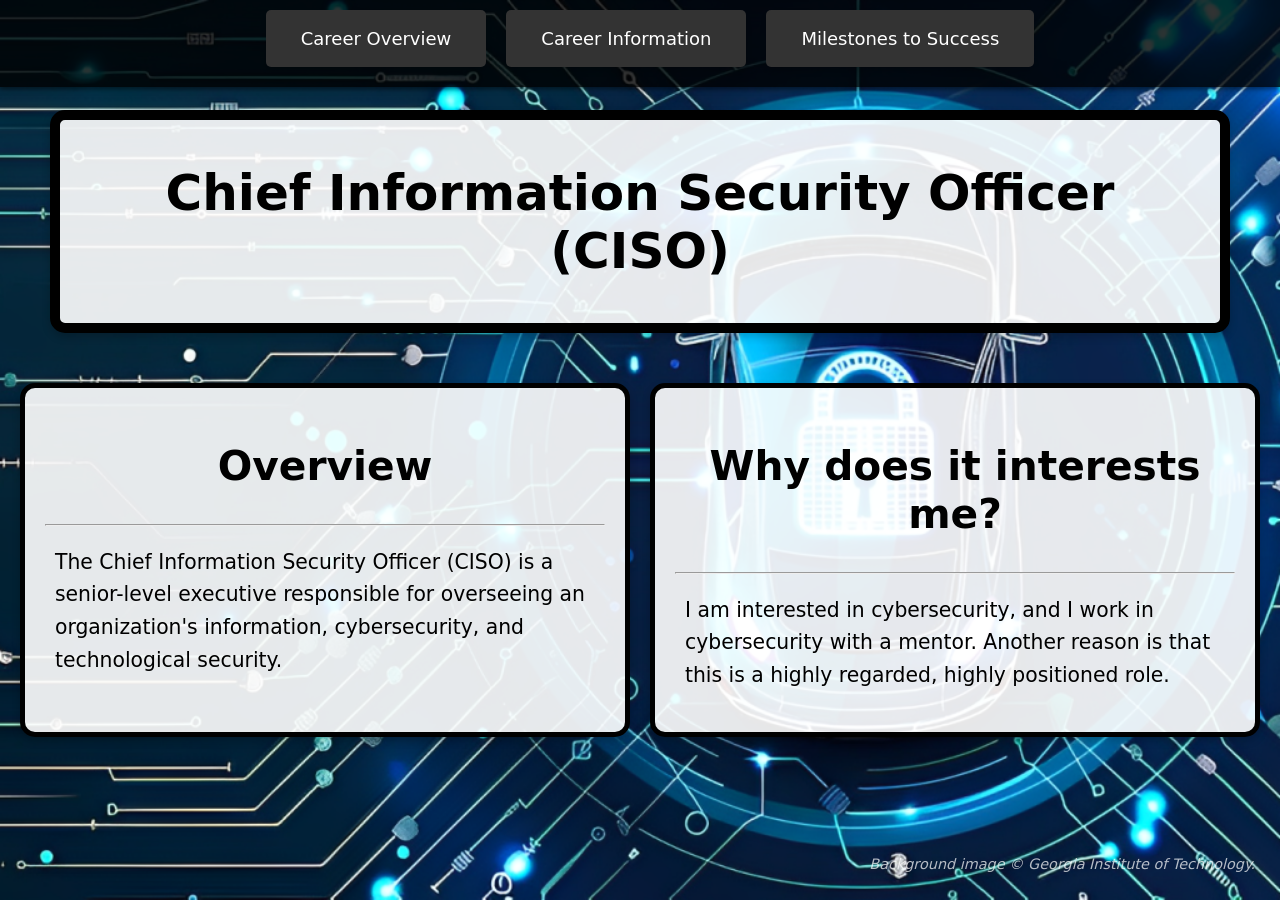
<file: index.html>
<!doctype html>
<html lang="en">
  <head>
    <link rel="stylesheet" href="main.css" />
    <meta charset="UTF-8" />
    <meta name="viewport" content="width=device-width, initial-scale=1.0" />
    <title>Chief Information Security Officer (CISO)</title>
  </head>
  <body
    class="index-page"
    aria-label="Background image of the a cybersecurity themed car with a lock on it."
  >
    <nav class="sticky-navbar">
      <ul class="navbar">
        <li><a href="index.html">Career Overview</a></li>
        <li><a href="jobinfo.html">Career Information</a></li>
        <li><a href="milestones.html">Milestones to Success</a></li>
      </ul>
    </nav>

    <div class="box-title">
      <h1>Chief Information Security Officer (CISO)</h1>
    </div>
    <div class="articles-container">
      <article>
        <h2>Overview</h2>
        <hr />
        <p>
          The Chief Information Security Officer (CISO) is a senior-level
          executive responsible for overseeing an organization's information,
          cybersecurity, and technological security.
        </p>
      </article>
      <article>
        <h2>Why does it interests me?</h2>
        <hr />
        <p>
          I am interested in cybersecurity, and I work in cybersecurity with a
          mentor. Another reason is that this is a highly regarded, highly
          positioned role.
        </p>
      </article>
    </div>
    <footer>
      <p class="attribution">
        Background image © Georgia Institute of Technology.
      </p>
    </footer>
  </body>
</html>
</file>
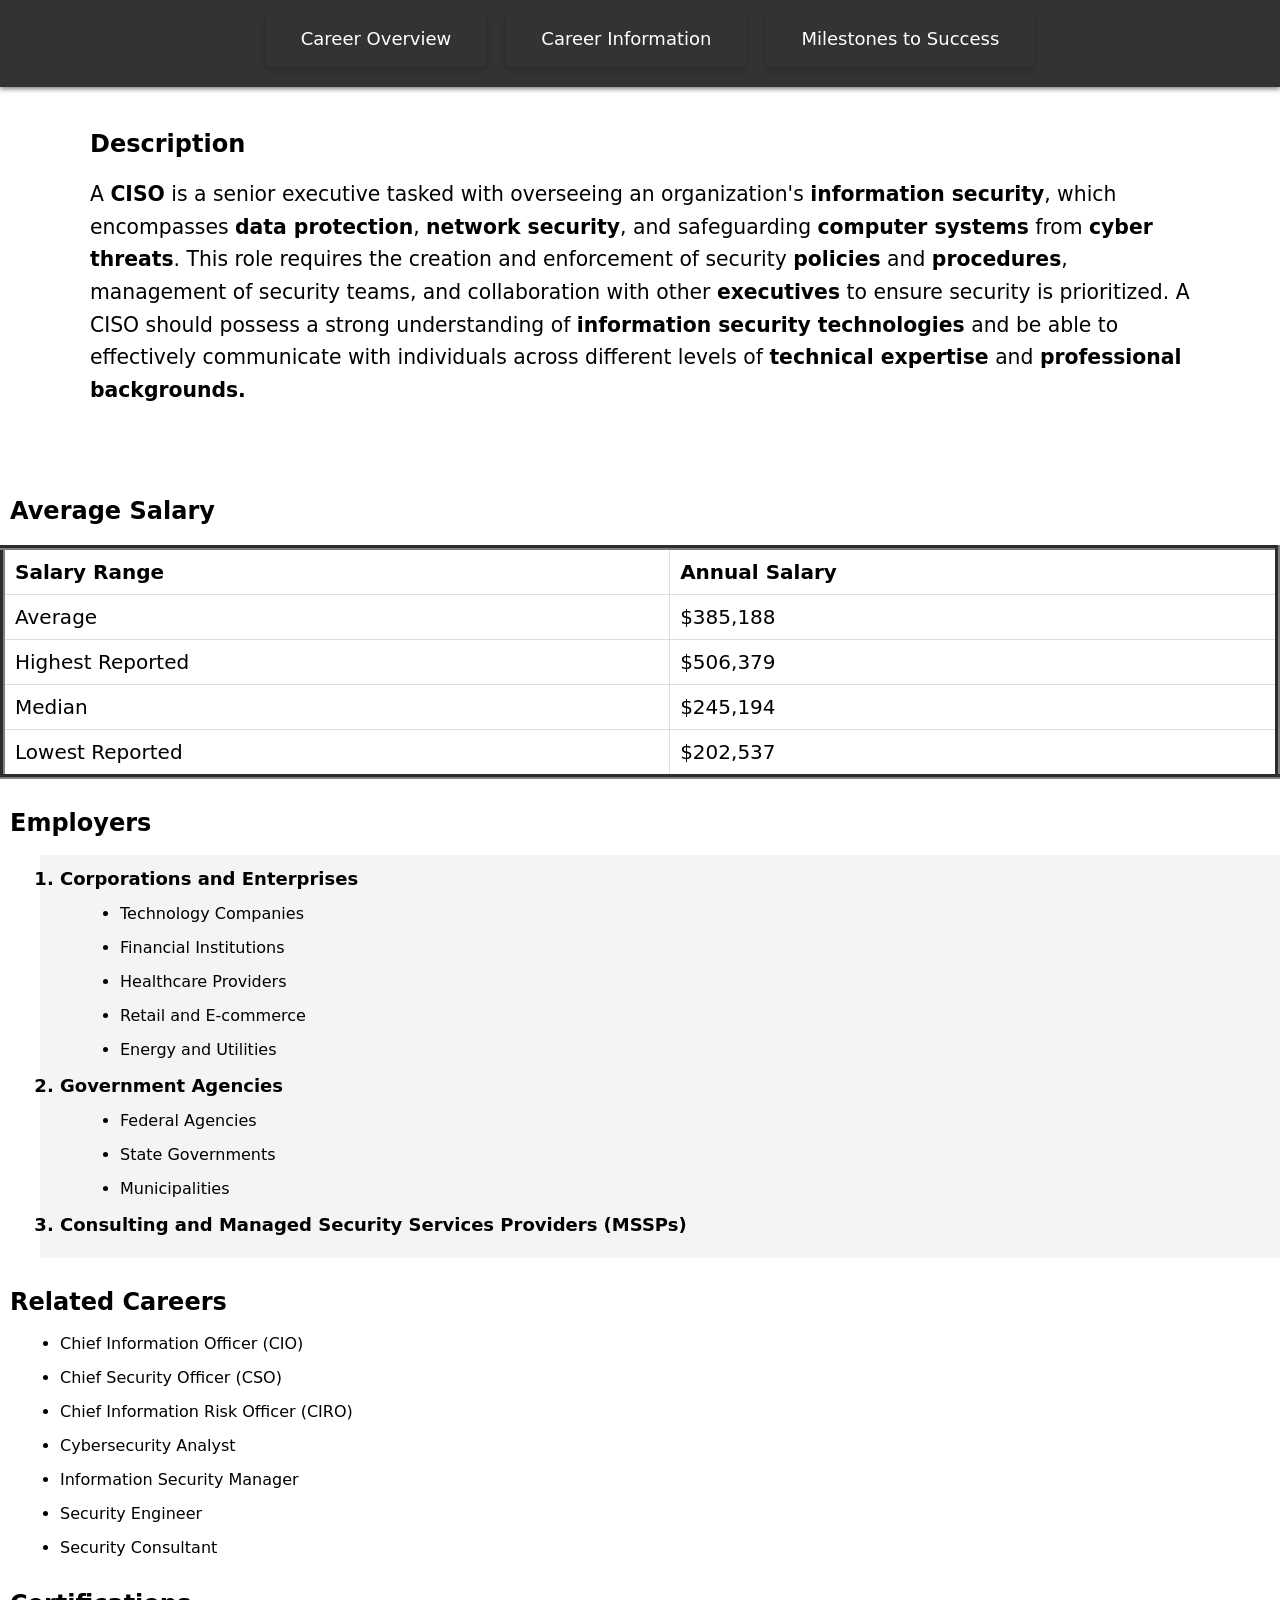
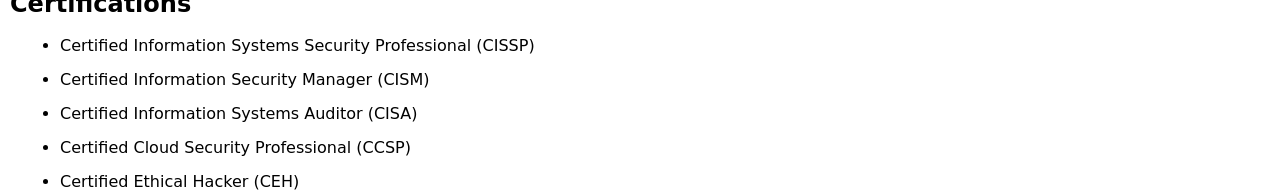
<file: jobinfo.html>
<!doctype html>
<html lang="en">
  <head>
    <link rel="stylesheet" href="main.css" />
    <meta charset="UTF-8" />
    <meta name="viewport" content="width=device-width, initial-scale=1.0" />
    <title>Information on Chief Information Security Officer (CISO)</title>
  </head>
  <body class="jobinfo-page">
    <nav class="sticky-navbar">
      <ul class="navbar">
        <li><a href="index.html">Career Overview</a></li>
        <li><a href="jobinfo.html">Career Information</a></li>
        <li><a href="milestones.html">Milestones to Success</a></li>
      </ul>
    </nav>
    <div class="container">
      <h3>Description</h3>
      <p>
        A <strong>CISO</strong> is a senior executive tasked with overseeing an
        organization's <strong>information security</strong>, which encompasses
        <strong>data protection</strong>, <strong>network security</strong>, and
        safeguarding <strong>computer systems</strong> from
        <strong>cyber threats</strong>. This role requires the creation and
        enforcement of security <strong>policies</strong> and
        <strong>procedures</strong>, management of security teams, and
        collaboration with other <strong>executives</strong> to ensure security
        is prioritized. A CISO should possess a strong understanding of
        <strong>information security technologies</strong> and be able to
        effectively communicate with individuals across different levels of
        <strong>technical expertise</strong> and
        <strong>professional backgrounds.</strong>
      </p>
    </div>
    <div>
      <h3>Average Salary</h3>
      <table border="5">
        <tr>
          <th>Salary Range</th>
          <th>Annual Salary</th>
        </tr>
        <tr>
          <td>Average</td>
          <td>$385,188</td>
        </tr>
        <tr>
          <td>Highest Reported</td>
          <td>$506,379</td>
        </tr>
        <tr>
          <td>Median</td>
          <td>$245,194</td>
        </tr>
        <tr>
          <td>Lowest Reported</td>
          <td>$202,537</td>
        </tr>
      </table>
    </div>
    <div>
      <h3>Employers</h3>
      <ol>
        <li style="font-weight: bold">Corporations and Enterprises</li>
        <ul>
          <li>Technology Companies</li>
          <li>Financial Institutions</li>
          <li>Healthcare Providers</li>
          <li>Retail and E-commerce</li>
          <li>Energy and Utilities</li>
        </ul>
        <li style="font-weight: bold">Government Agencies</li>
        <ul>
          <li>Federal Agencies</li>
          <li>State Governments</li>
          <li>Municipalities</li>
        </ul>
        <li style="font-weight: bold">
          Consulting and Managed Security Services Providers (MSSPs)
        </li>
      </ol>
    </div>
    <div>
      <h3>Related Careers</h3>
      <ul>
        <li>Chief Information Officer (CIO)</li>
        <li>Chief Security Officer (CSO)</li>
        <li>Chief Information Risk Officer (CIRO)</li>
        <li>Cybersecurity Analyst</li>
        <li>Information Security Manager</li>
        <li>Security Engineer</li>
        <li>Security Consultant</li>
      </ul>
    </div>
    <div>
      <h3>Certifications</h3>
      <ul>
        <li>Certified Information Systems Security Professional (CISSP)</li>
        <li>Certified Information Security Manager (CISM)</li>
        <li>Certified Information Systems Auditor (CISA)</li>
        <li>Certified Cloud Security Professional (CCSP)</li>
        <li>Certified Ethical Hacker (CEH)</li>
      </ul>
    </div>
  </body>
</html>
</file>
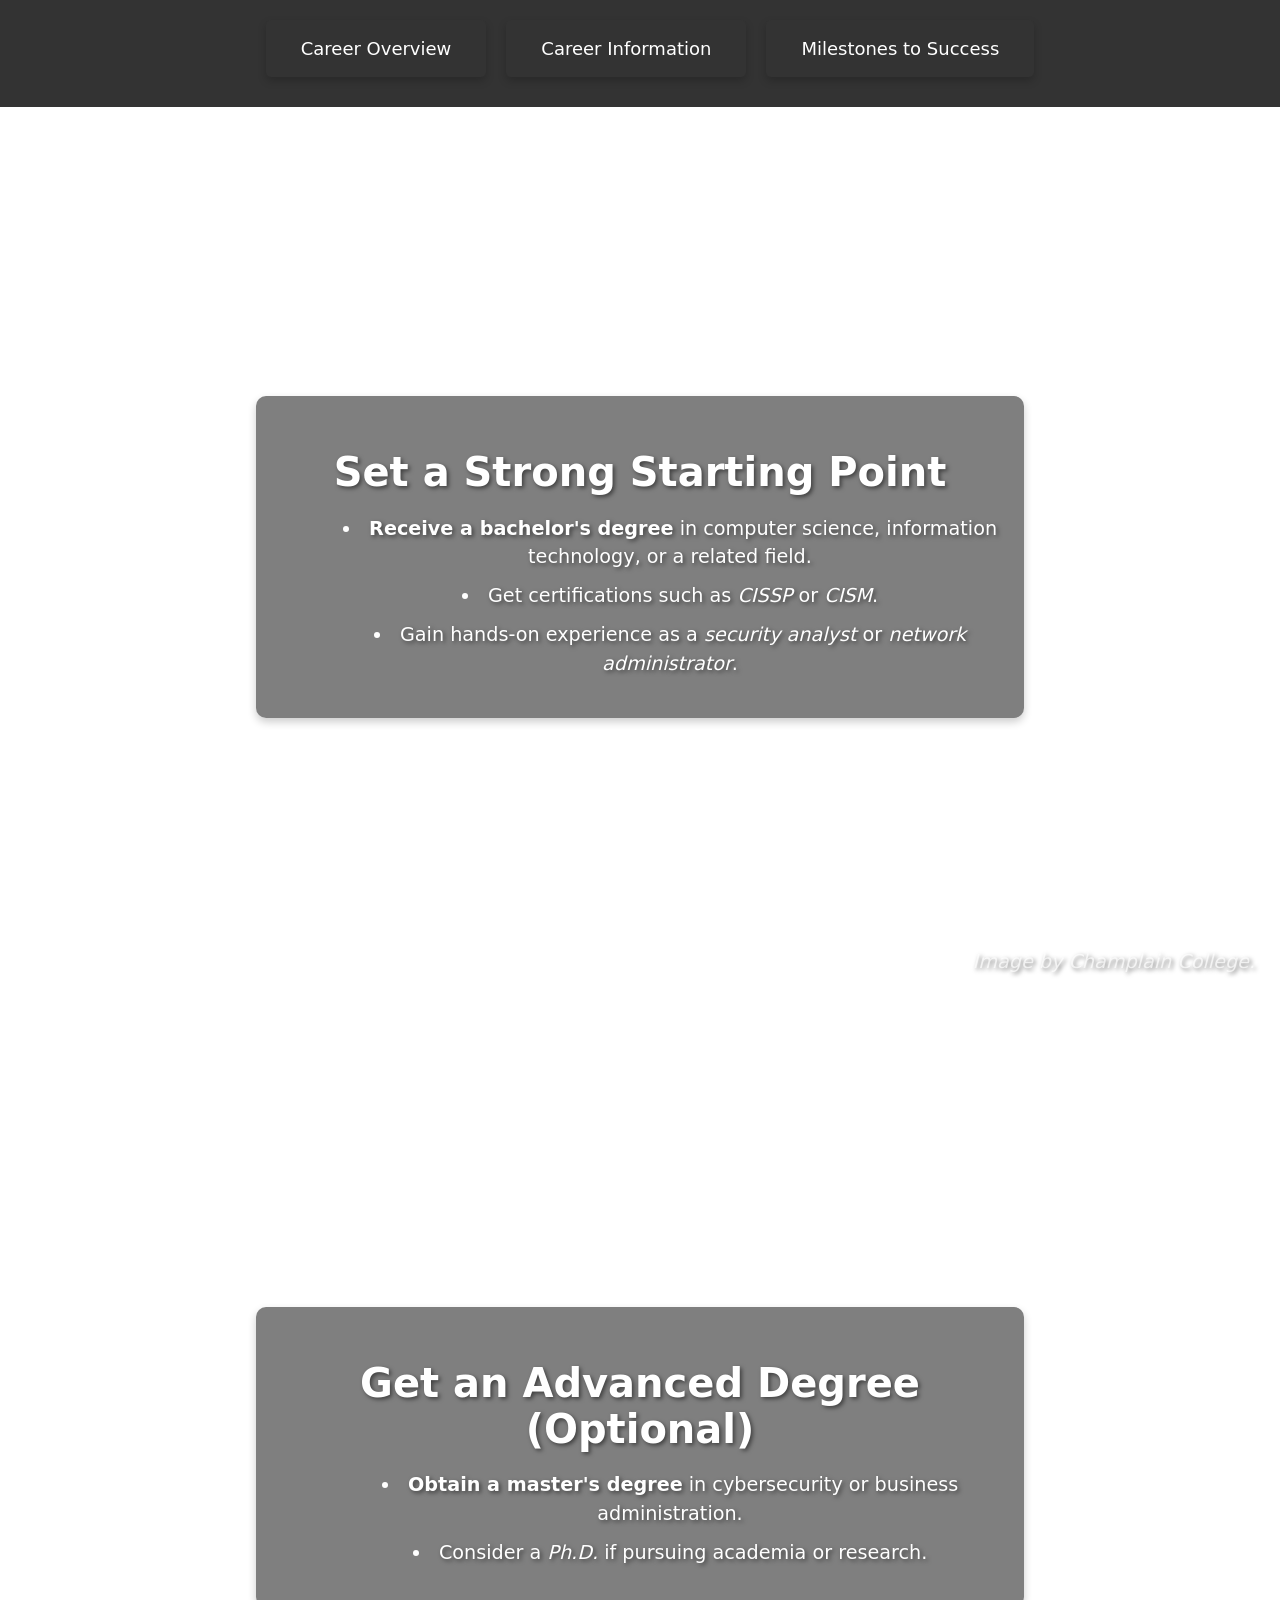
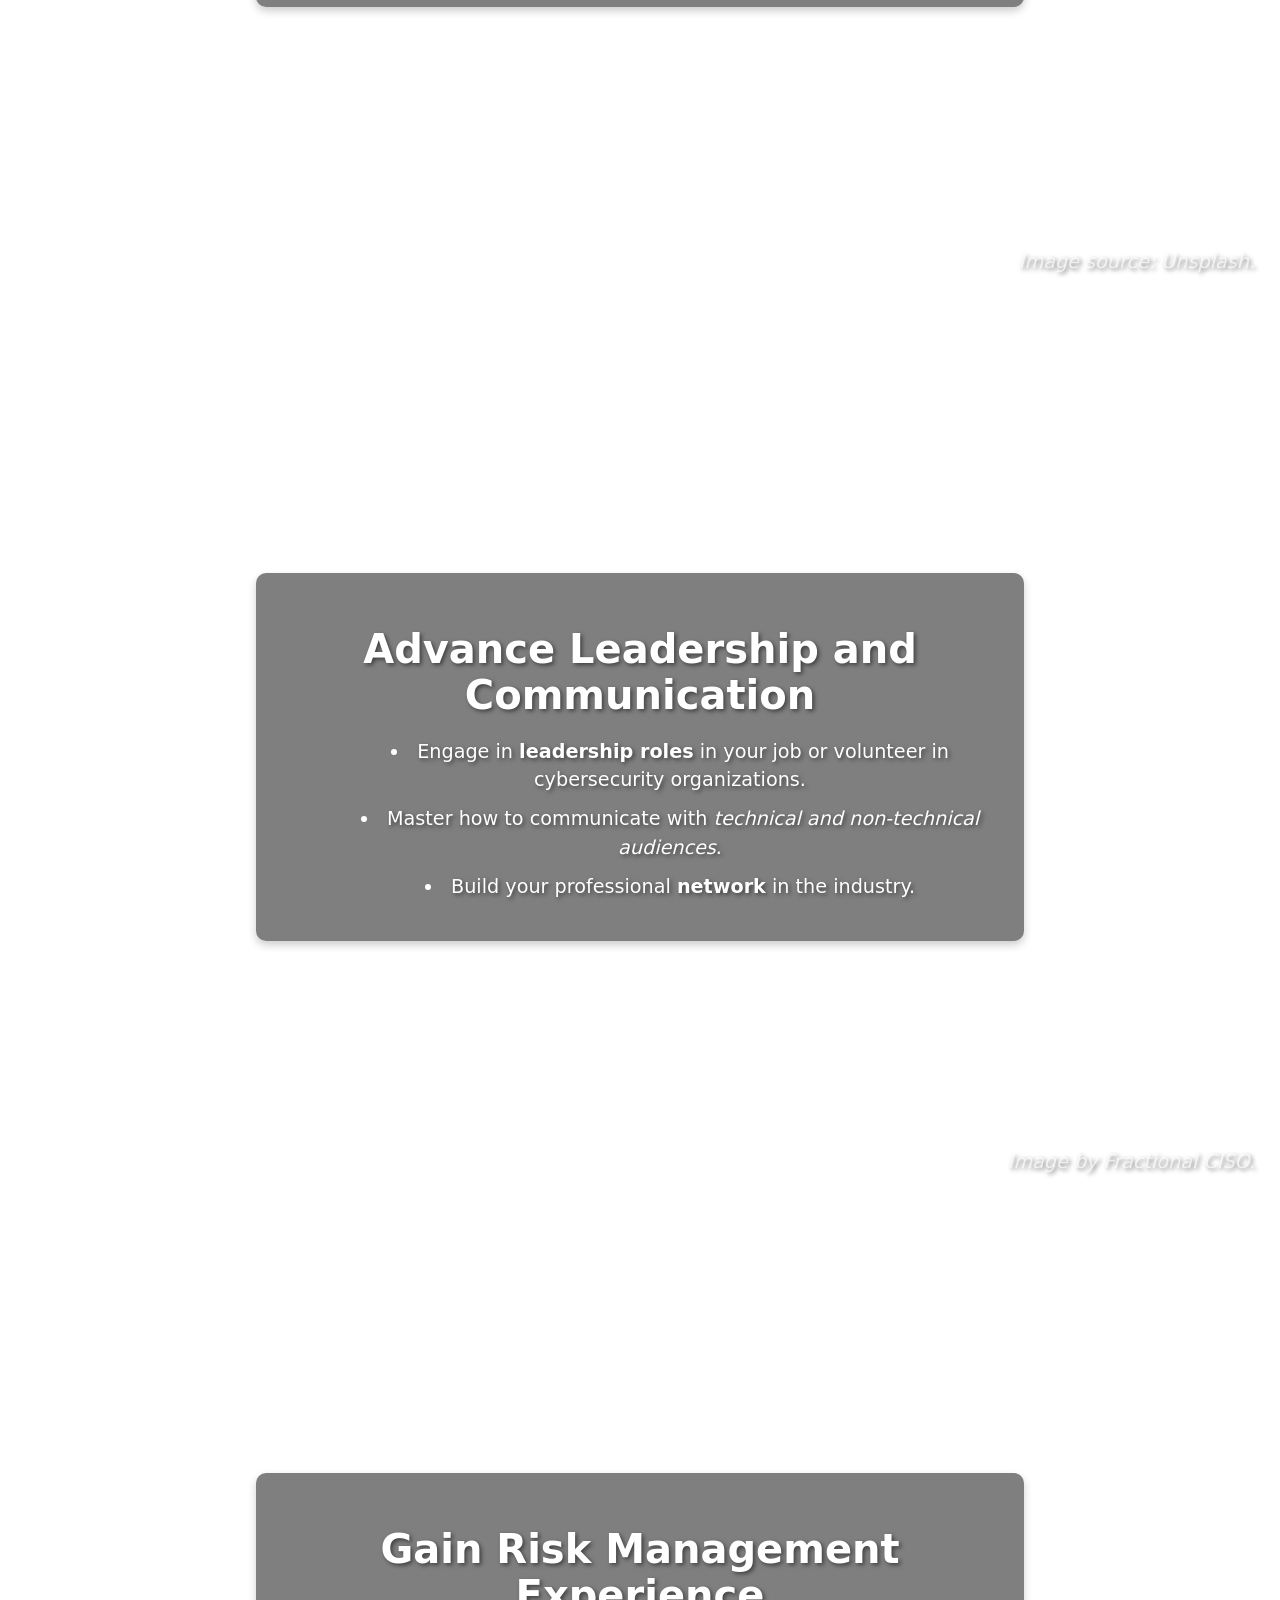
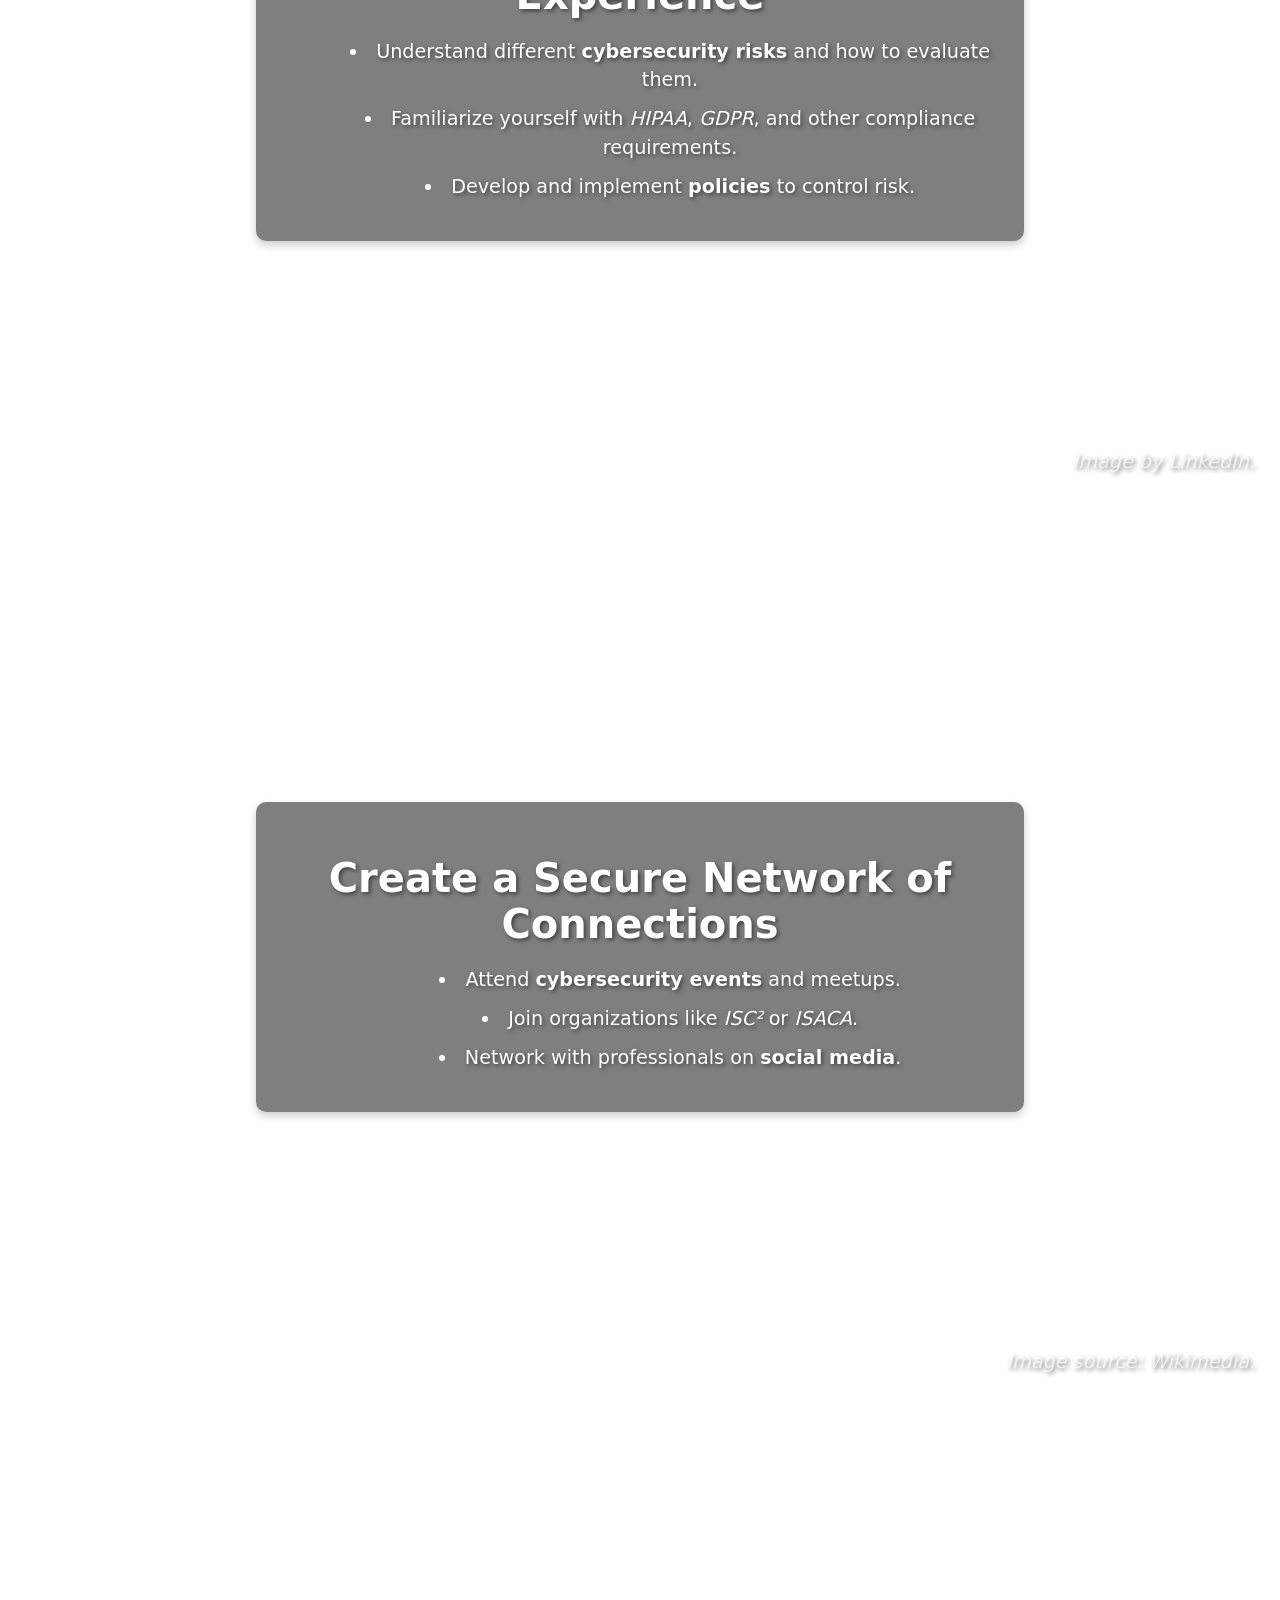
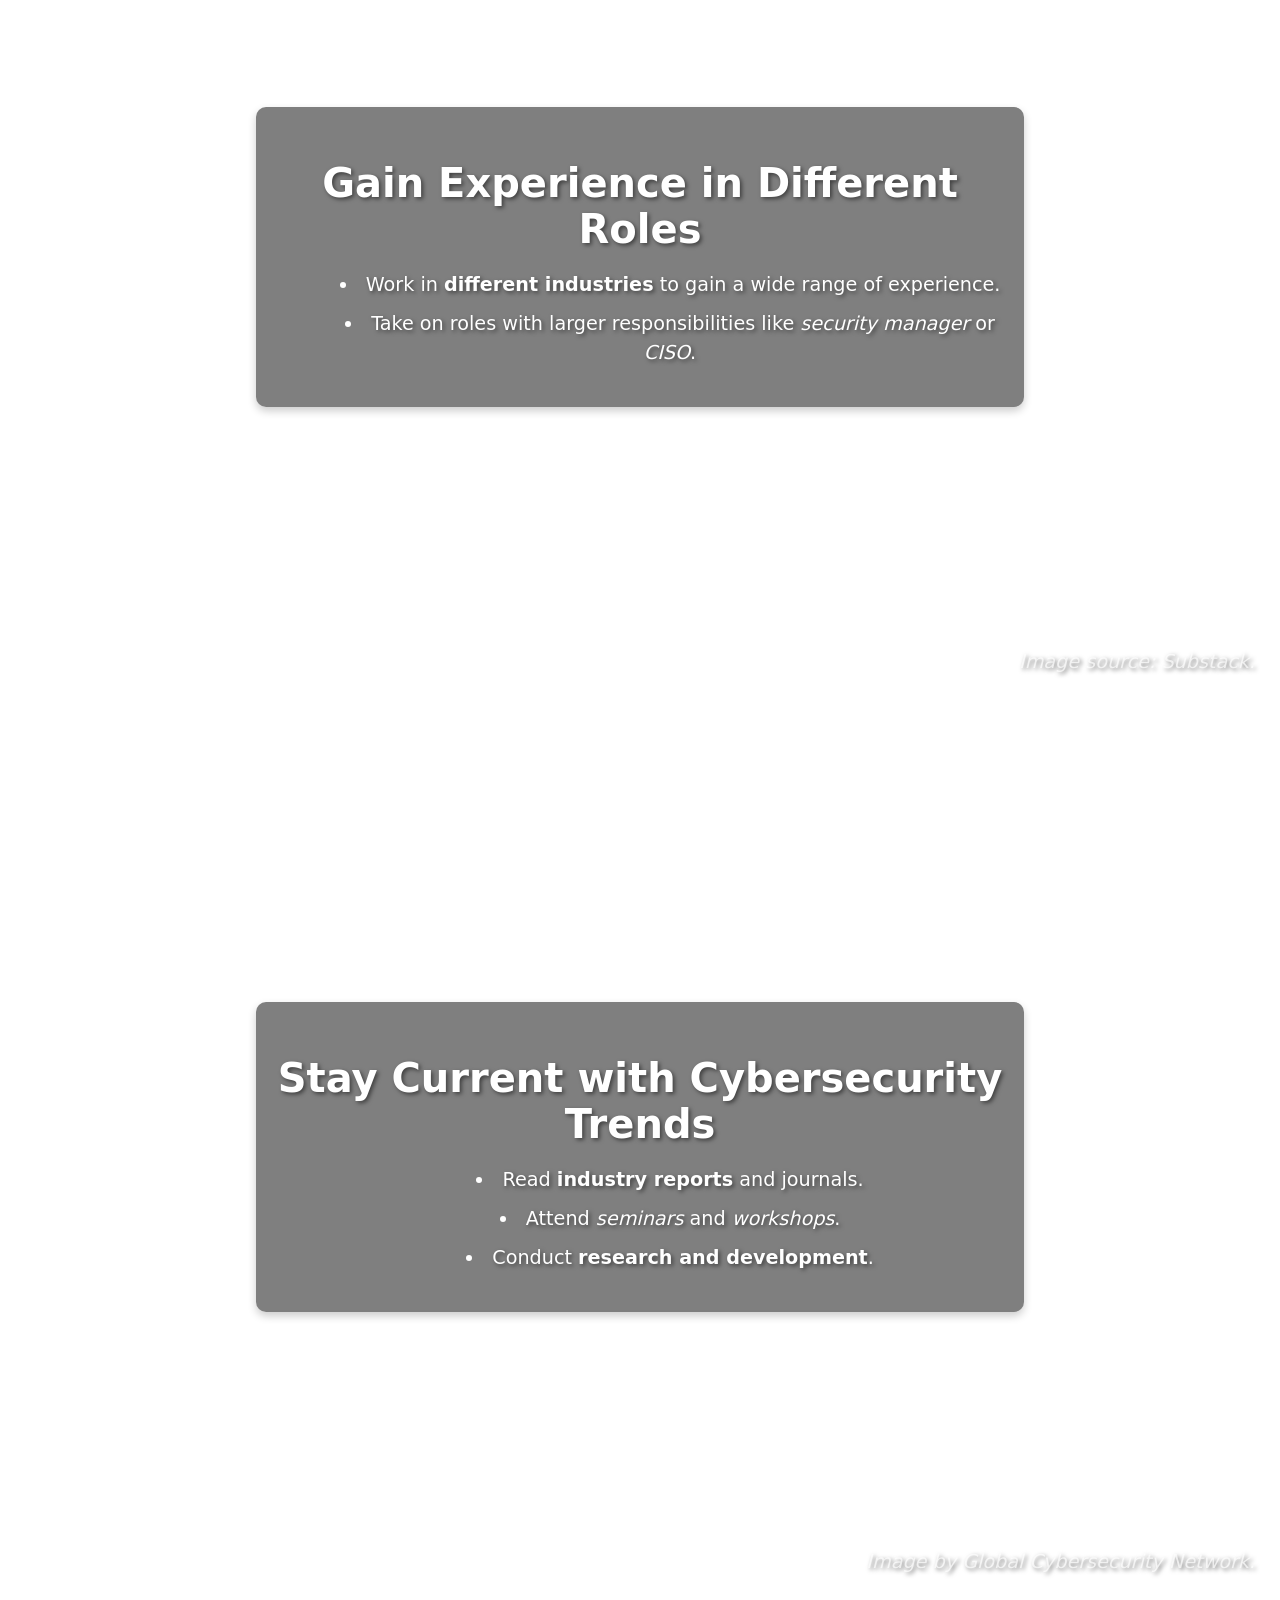
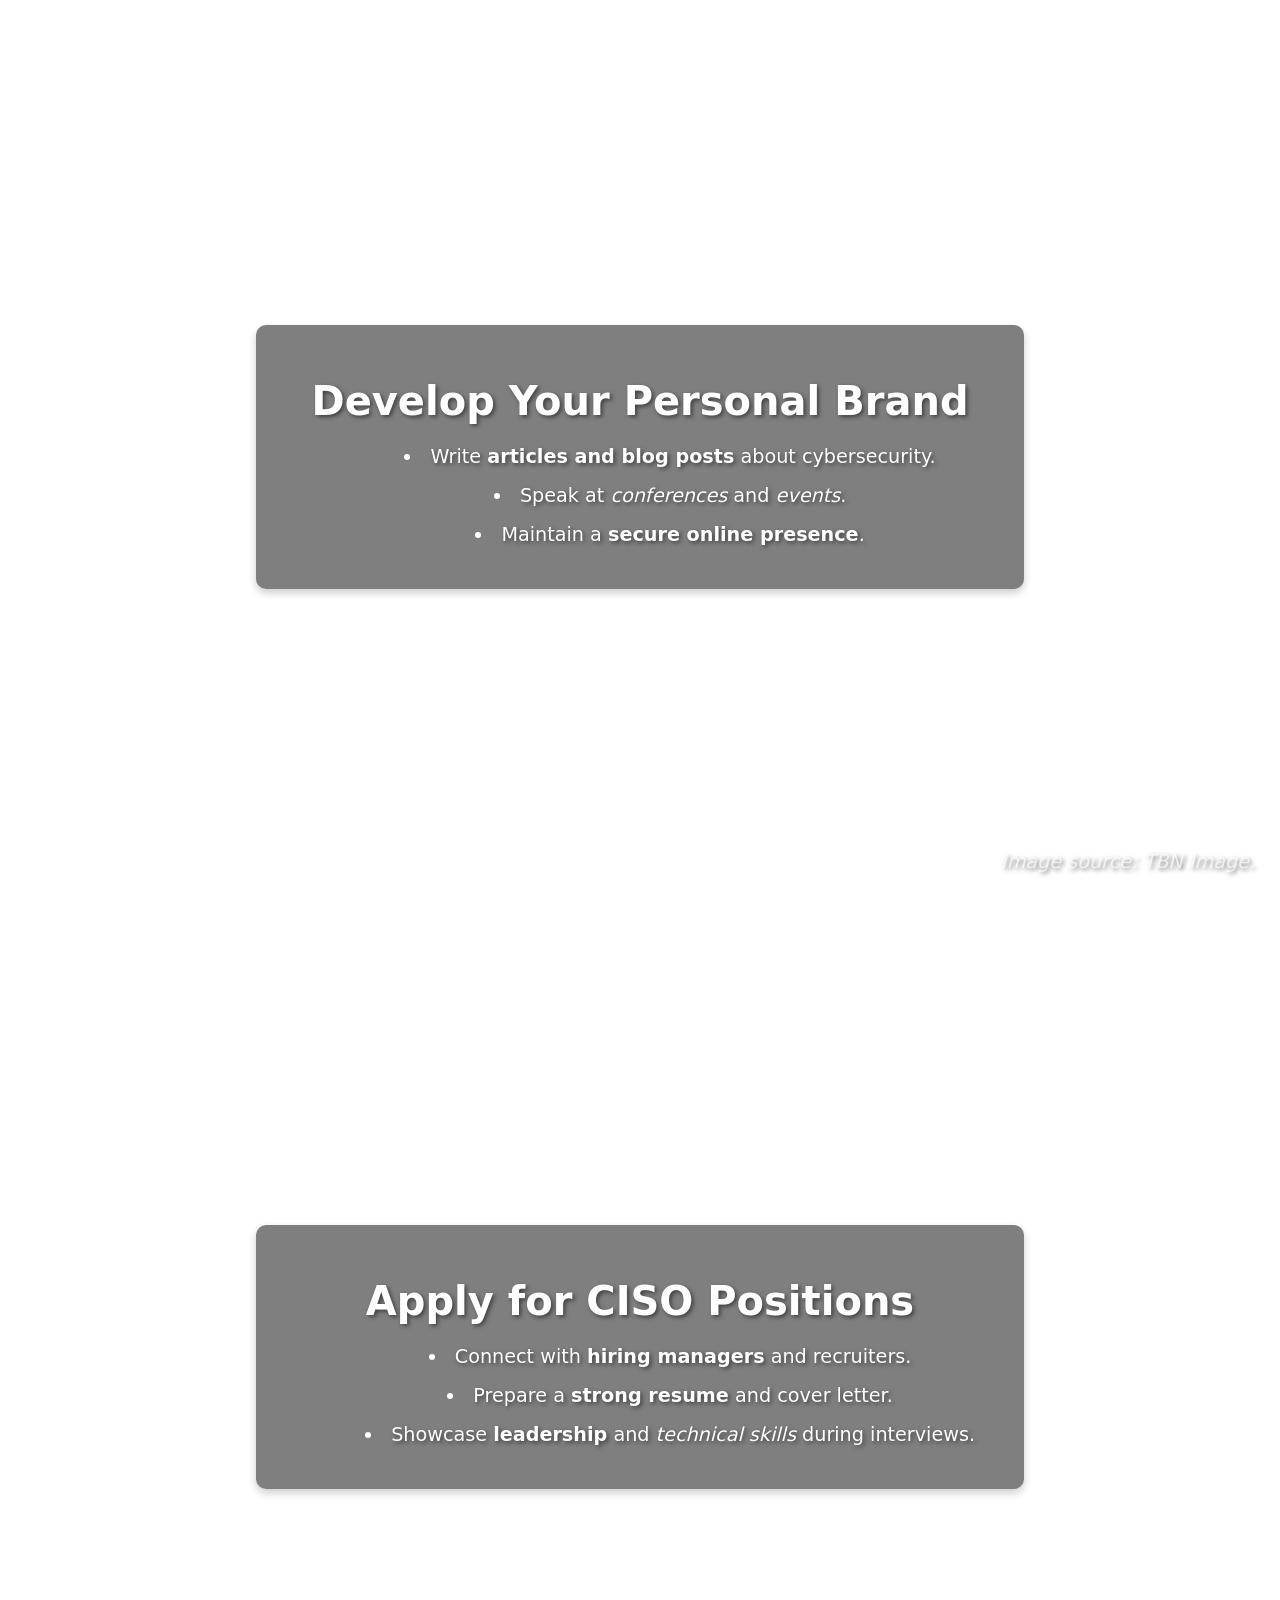
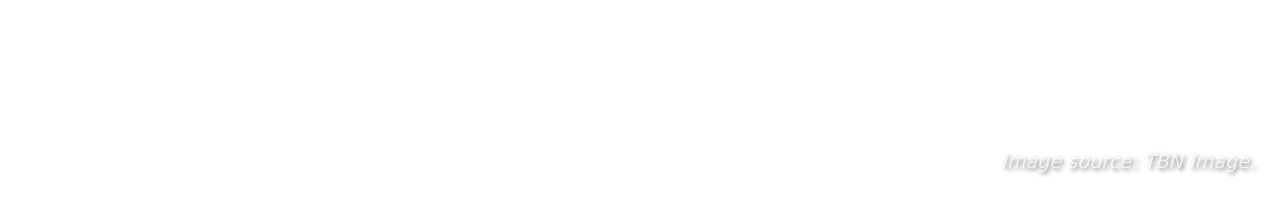
<file: milestones.html>
<!doctype html>
<html lang="en">
  <head>
    <meta charset="UTF-8" />
    <meta name="viewport" content="width=device-width, initial-scale=1.0" />
    <title>Steps to Success</title>
    <link rel="stylesheet" href="main.css" />
  </head>
  <body class="scroll-background">
    <nav class="non-sticky-navbar">
      <ul class="navbar">
        <li><a href="index.html">Career Overview</a></li>
        <li><a href="jobinfo.html">Career Information</a></li>
        <li><a href="milestones.html">Milestones to Success</a></li>
      </ul>
    </nav>

    <section
      class="parallax-section"
      aria-label="Background image of a student engaged in cybersecurity studies, highlighting the significance of education."
      style="
        background-image: url(&quot;https://online.champlain.edu/sites/online/files/styles/width_1600/public/2021-03/online-colleges-cybersecurity-degree-blog2-1900x900.jpg?itok=IV6v4WB6&quot;);
      "
    >
      <div class="content">
        <h2>Set a Strong Starting Point</h2>
        <ul>
          <li>
            <strong>Receive a bachelor's degree</strong> in computer science,
            information technology, or a related field.
          </li>
          <li>Get certifications such as <em>CISSP</em> or <em>CISM</em>.</li>
          <li>
            Gain hands-on experience as a <em>security analyst</em> or
            <em>network administrator</em>.
          </li>
        </ul>
        <p class="attribution">Image by Champlain College.</p>
      </div>
    </section>

    <section
      class="parallax-section"
      aria-label="Background image of a university campus, showcasing advanced degrees in cybersecurity."
      style="background-image: url(&quot;Degree.png&quot;)"
    >
      <div class="content">
        <h2>Get an Advanced Degree (Optional)</h2>
        <ul>
          <li>
            <strong>Obtain a master's degree</strong> in cybersecurity or
            business administration.
          </li>
          <li>Consider a <em>Ph.D.</em> if pursuing academia or research.</li>
        </ul>
        <p class="attribution">Image source: Unsplash.</p>
      </div>
    </section>

    <section
      class="parallax-section"
      aria-label="Background image of a cybersecurity maturity model, illustrating the importance of leadership and communication."
      style="
        background-image: url(&quot;https://fractionalciso.com/wp-content/uploads/2021/10/Organizational-Security-Maturity-Model.png&quot;);
      "
    >
      <div class="content">
        <h2>Advance Leadership and Communication</h2>
        <ul>
          <li>
            Engage in <strong>leadership roles</strong> in your job or volunteer
            in cybersecurity organizations.
          </li>
          <li>
            Master how to communicate with
            <em>technical and non-technical audiences</em>.
          </li>
          <li>
            Build your professional <strong>network</strong> in the industry.
          </li>
        </ul>
        <p class="attribution">Image by Fractional CISO.</p>
      </div>
    </section>

    <section
      class="parallax-section"
      aria-label="Background image of a graph that depicts risk management strategies in cybersecurity."
      style="background-image: url(&quot;Compliance.png&quot;)"
    >
      <div class="content">
        <h2>Gain Risk Management Experience</h2>
        <ul>
          <li>
            Understand different <strong>cybersecurity risks</strong> and how to
            evaluate them.
          </li>
          <li>
            Familiarize yourself with <em>HIPAA</em>, <em>GDPR</em>, and other
            compliance requirements.
          </li>
          <li>
            Develop and implement <strong>policies</strong> to control risk.
          </li>
        </ul>
        <p class="attribution">Image by LinkedIn.</p>
      </div>
    </section>

    <section
      class="parallax-section"
      aria-label="Background image of a network diagram, representing the connections within cybersecurity."
      style="background-image: url(&quot;Connections.png&quot;)"
    >
      <div class="content">
        <h2>Create a Secure Network of Connections</h2>
        <ul>
          <li>Attend <strong>cybersecurity events</strong> and meetups.</li>
          <li>Join organizations like <em>ISC²</em> or <em>ISACA</em>.</li>
          <li>Network with professionals on <strong>social media</strong>.</li>
        </ul>
        <p class="attribution">Image source: Wikimedia.</p>
      </div>
    </section>

    <section
      class="parallax-section"
      aria-label="Background image showcasing current trends in cybersecurity, reflecting the variety of roles available."
      style="
        background-image: url(&quot;https://substackcdn.com/image/fetch/f_auto,q_auto:good,fl_progressive:steep/https%3A%2F%2Fsubstack-post-media.s3.amazonaws.com%2Fpublic%2Fimages%2Fa722b4e1-ec84-4109-8a6c-5b0379fc5987_2457x1377.png&quot;);
      "
    >
      <div class="content">
        <h2>Gain Experience in Different Roles</h2>
        <ul>
          <li>
            Work in <strong>different industries</strong> to gain a wide range
            of experience.
          </li>
          <li>
            Take on roles with larger responsibilities like
            <em>security manager</em> or <em>CISO</em>.
          </li>
        </ul>
        <p class="attribution">Image source: Substack.</p>
      </div>
    </section>

    <section
      class="parallax-section"
      aria-label="Background image of trending cybersecurity news, emphasizing the need to stay informed."
      style="background-image: url(&quot;News.png&quot;)"
    >
      <div class="content">
        <h2>Stay Current with Cybersecurity Trends</h2>
        <ul>
          <li>Read <strong>industry reports</strong> and journals.</li>
          <li>Attend <em>seminars</em> and <em>workshops</em>.</li>
          <li>Conduct <strong>research and development</strong>.</li>
        </ul>
        <p class="attribution">Image by Global Cybersecurity Network.</p>
      </div>
    </section>

    <section
      class="parallax-section"
      aria-label="Background image that symbolizes personal branding."
      style="background-image: url(&quot;Personal.png&quot;)"
    >
      <div class="content">
        <h2>Develop Your Personal Brand</h2>
        <ul>
          <li>
            Write <strong>articles and blog posts</strong> about cybersecurity.
          </li>
          <li>Speak at <em>conferences</em> and <em>events</em>.</li>
          <li>Maintain a <strong>secure online presence</strong>.</li>
        </ul>
        <p class="attribution">Image source: TBN Image.</p>
      </div>
    </section>

    <section
      class="parallax-section"
      aria-label="Background image of the career application process, representing the journey to apply for CISO roles."
      style="background-image: url(&quot;CISO.png&quot;)"
    >
      <div class="content">
        <h2>Apply for CISO Positions</h2>
        <ul>
          <li>Connect with <strong>hiring managers</strong> and recruiters.</li>
          <li>Prepare a <strong>strong resume</strong> and cover letter.</li>
          <li>
            Showcase <strong>leadership</strong> and
            <em>technical skills</em> during interviews.
          </li>
        </ul>
        <p class="attribution">Image source: TBN Image.</p>
      </div>
    </section>
  </body>
</html>
</file>
<file: main.css>
/* Universal selector to apply box-sizing to all elements and their pseudo-elements */
*,
*::before,
*::after {
  box-sizing: border-box; /* Ensures padding and border are included in element's total width/height */
}

/* Basic styles for the html and body elements */
body,
html {
  margin: 0; /* Removes default margin */
  padding: 0; /* Removes default padding */
  box-sizing: border-box; /* Inherits box-sizing from universal selector */
  font-family:
    system-ui,
    -apple-system,
    BlinkMacSystemFont,
    "Segoe UI",
    Roboto,
    Oxygen,
    Ubuntu,
    Cantarell,
    "Open Sans",
    "Helvetica Neue",
    sans-serif; /* Sets default font family */
  overflow-x: visible; /* Prevents horizontal scrolling */
  width: 100%; /* Full width */
  height: 100%; /* Full height */
}

/* Adds padding to top of the content for jobinfo page */
.jobinfo-page {
  padding-top: 60px; /* Adds spacing to avoid overlapping with navbar */
}

/* Container class for centering and adding padding to the main content */
.container {
  padding: 40px; /* Inner spacing */
  margin: 0 auto; /* Centers the container horizontally */
  max-width: 1200px; /* Maximum width */
  background-color: white; /* White background */
}

/* Style for h3 headings */
h3 {
  margin-top: 30px; /* Space above heading */
  margin-bottom: 15px; /* Space below heading */
  font-size: 24px; /* Font size */
  padding-left: 10px; /* Padding on the left */
}

/* Paragraph styles */
p {
  padding-left: 10px; /* Left padding */
  padding-right: 10px; /* Right padding */
  line-height: 1.6; /* Line spacing for better readability */
}

/* Styles for the index page background */
.index-page {
  background-image: url("Index.png"); /* Background image */
  background-size: cover; /* Scales image to cover the entire element */
  background-position: center; /* Centers image */
  background-attachment: fixed; /* Fixes background during scrolling */
  padding: 20px; /* Adds padding around the content */
  padding-top: 80px; /* Extra top padding */
}

/* Styles for the box containing the title and articles */
.box-title,
.articles-container article {
  background-color: rgba(
    255,
    255,
    255,
    0.9
  ); /* Semi-transparent white background */
  border: 5px solid black; /* Black border */
  padding: 20px; /* Inner padding */
  border-radius: 15px; /* Rounded corners */
  box-shadow: 0 4px 8px rgba(0, 0, 0, 0.2); /* Shadow effect */
}

/* Sticky navbar to remain fixed at the top */
.sticky-navbar {
  top: 0; /* Sticks to the top */
  z-index: 9999; /* Ensures it appears above other elements */
  background-color: rgba(0, 0, 0, 0.8); /* Semi-transparent black background */
  display: flex; /* Flexbox layout */
  justify-content: center; /* Centers nav links */
  padding: 0; /* No padding */
  width: 100vw; /* Full width of viewport */
  box-shadow: 0px 2px 5px rgba(0, 0, 0, 0.5); /* Shadow below the navbar */
}

/* Non-sticky navbar for sections that don't require fixed positioning */
.non-sticky-navbar {
  position: relative; /* Normal flow positioning */
  background-color: rgba(0, 0, 0, 0.8); /* Semi-transparent black */
  display: flex; /* Flexbox layout */
  justify-content: center; /* Center links */
  align-items: center; /* Center items vertically */
  padding: 10px 0; /* Vertical padding */
}

/* General navbar styles */
nav {
  background-color: #333; /* Dark background */
  position: fixed; /* Stays fixed at the top */
  top: 0; /* Positioned at the top */
  left: 0; /* Positioned to the left */
  width: 100vw; /* Full viewport width */
  z-index: 1000; /* High stacking order */
}

/* Navbar list styles */
.navbar {
  display: flex; /* Flexbox layout */
  justify-content: center; /* Centers list items */
  list-style-type: none; /* Removes bullet points */
  margin: 0; /* Removes margin */
  padding: 0; /* Removes padding */
  gap: 20px; /* Space between list items */
}

/* Navbar list item styles */
.navbar li {
  flex-grow: 0; /* Prevents items from growing */
}

/* Navbar links */
.navbar a {
  display: block; /* Makes the link a block-level element */
  width: 100%; /* Full width */
  text-decoration: none; /* Removes underline */
  color: white; /* White text color */
  font-size: 18px; /* Font size */
  font-weight: 500; /* Font weight */
  padding: 15px 25px; /* Padding around the text */
  background-color: #333; /* Dark background */
  border-radius: 5px; /* Rounded corners */
  transition: background-color 0.3s ease; /* Smooth background color transition */
}

/* Hover effect for navbar links */
.navbar a:hover {
  text-decoration: underline; /* Adds underline on hover */
  background-color: green; /* Changes background color */
}

/* Parallax section for background effects */
.parallax-section {
  position: relative; /* Positions relative to its normal position */
  height: 100vh; /* Full viewport height */
  background-size: cover; /* Covers entire element */
  background-position: center; /* Centers background image */
  background-attachment: fixed; /* Fixes background */
  color: white; /* White text color */
  display: flex; /* Flexbox layout */
  align-items: center; /* Centers vertically */
  justify-content: center; /* Centers horizontally */
}

/* Content inside the parallax section */
.parallax-section .content {
  z-index: 2; /* Brings content above background */
  max-width: 90%; /* Max width */
  padding: 20px; /* Padding */
  background-color: rgba(0, 0, 0, 0.5); /* Semi-transparent black background */
  border-radius: 10px; /* Rounded corners */
}

/* Parallax section heading styles */
.parallax-section h2 {
  font-size: 2.5em; /* Sets a large font size for the heading */
  margin-bottom: 20px; /* Adds space below the heading */
}

/* Parallax section unordered list styles */
.parallax-section ul {
  font-size: 1.2em; /* Increases font size for better readability */
  list-style-position: inside; /* Moves the bullet point inside the content box */
}

/* List items inside the parallax section */
.parallax-section ul li {
  margin: 10px 0; /* Adds vertical spacing between list items */
}

/* General content block styles */
.content {
  background-color: rgba(0, 0, 0, 0.7); /* Semi-transparent black background */
  text-shadow: 2px 2px 4px rgba(0, 0, 0, 0.5); /* Adds a subtle shadow to the text */
  color: white; /* Sets text color to white */
  padding: 30px; /* Adds inner spacing */
  width: 60%; /* Sets content width */
  max-width: 800px; /* Limits the width to 800px */
  border-radius: 10px; /* Rounds the corners */
  text-align: center; /* Centers the text */
  box-shadow: 0 4px 8px rgba(0, 0, 0, 0.2); /* Adds a shadow around the box */
}

/* Heading inside content block */
.content h2 {
  font-size: 2.5em; /* Sets a large font size */
  margin-bottom: 15px; /* Adds space below the heading */
}

/* Paragraph inside content block */
.content p {
  font-size: 1.2em; /* Increases font size for readability */
  line-height: 1.6; /* Adjusts line spacing for better readability */
}

/* Media query for screens smaller than 768px */
@media (max-width: 768px) {
  .content {
    width: 80%; /* Increases width for smaller screens */
  }

  .content h2 {
    font-size: 2em; /* Reduces heading size for smaller screens */
  }

  .content p {
    font-size: 1em; /* Reduces paragraph font size for smaller screens */
  }
}

/* Styles for anchor links */
a {
  background-color: #000; /* Sets background color to black */
  font-size: 20px; /* Sets font size */
  border-radius: 10px; /* Rounds the corners */
  padding: 10px; /* Adds inner spacing */
  display: block; /* Makes the link a block element */
  text-align: center; /* Centers the text */
  margin: 10px; /* Adds margin around the link */
  color: whitesmoke; /* Sets text color */
  text-decoration: none; /* Removes underline from the link */
  box-shadow: 0 4px 8px rgba(0, 0, 0, 0.2); /* Adds a shadow around the link */
  transition: transform 0.5s ease; /* Smooth scale effect on hover */
}

/* Hover effect for anchor links */
a:hover {
  color: white; /* Sets text color to white */
  background-color: green; /* Changes background color */
  transform: scale(1.05); /* Scales the link slightly */
}

/* Box title styles */
.box-title {
  border: 10px solid black; /* Adds a thick black border */
  padding: 10px 20px; /* Adds inner spacing */
  margin: 30px; /* Adds margin around the box */
  border-radius: 15px; /* Rounds the corners */
  font-size: 25px; /* Sets font size */
  text-align: center; /* Centers the text */
}

/* Styles for article elements */
article {
  margin: 20px 0; /* Adds vertical margin */
  padding: 20px; /* Adds inner spacing */
  border: 5px solid #000; /* Adds a black border */
  border-radius: 10px; /* Rounds the corners */
}

/* General heading styles */
h2 {
  font-size: 4ch; /* Sets font size relative to character width */
  text-align: center; /* Centers the heading */
}

/* Container for multiple articles */
.articles-container {
  display: grid; /* Uses grid layout */
  grid-template-columns: 1fr 1fr; /* Creates two equal columns */
  grid-gap: 20px; /* Adds space between grid items */
  justify-items: center; /* Centers grid items horizontally */
}

/* Paragraph styles */
p {
  font-size: 2ch; /* Sets font size relative to character width */
}

/* Table styles */
table {
  width: 100%; /* Full width table */
  border-collapse: collapse; /* Removes space between table borders */
  margin: 20px 0; /* Adds vertical margin */
}

/* Styles for table headers and cells */
table th,
table td {
  padding: 10px; /* Adds padding */
  text-align: left; /* Aligns text to the left */
  border: 1px solid #DDD; /* Adds light gray border */
}

/* Table header and cell font sizes */
th,
td {
  font-size: 20px; /* Sets font size */
  padding-right: 150px; /* Adds extra padding on the right */
}

/* List styles */
ul {
  padding-left: 40px; /* Adds padding to the left */
  list-style-type: disc; /* Uses disc as bullet points */
  margin-left: 20px; /* Adds left margin */
  font-size: 16px; /* Sets font size */
}

/* Ordered list styles */
ol {
  list-style-type: decimal; /* Uses numbers for list items */
  margin-left: 40px; /* Adds left margin */
  padding: 10px 0 10px 20px; /* Adds padding inside the list */
  background-color: #F4F4F4; /* Light gray background */
  font-size: 18px; /* Sets font size */
  line-height: 1.6; /* Adjusts line spacing */
}

/* Hover effect for ordered lists (remains unchanged) */
ol:hover {
  background-color: transparent; /* Removes background color */
  cursor: default; /* No change to cursor */
}

/* Nested unordered lists inside ordered lists */
ol li ul {
  list-style-type: disc; /* Uses disc bullet points */
  margin-left: 40px; /* Adds left margin */
  font-size: 14px; /* Sets smaller font size */
}

/* List items in nested lists */
ol li ul li {
  margin-bottom: 5px; /* Adds space below each item */
  font-size: 14px; /* Smaller font size */
  font-weight: normal; /* Normal font weight */
}

/* General list item styles */
ul li,
ol li {
  margin-bottom: 10px; /* Adds space below list items */
  line-height: 1.5; /* Adjusts line spacing */
}

/* Footer attribution styles */
.attribution {
  font-size: 0.9em; /* Sets smaller font size */
  color: rgba(255, 255, 255, 0.7); /* Light gray color */
  text-align: right; /* Aligns text to the right */
  margin-top: 10px; /* Adds top margin */
  font-style: italic; /* Italic text */
  position: absolute; /* Absolute positioning */
  bottom: 10px; /* Positions near the bottom */
  right: 15px; /* Positions near the right */
}
</file>
